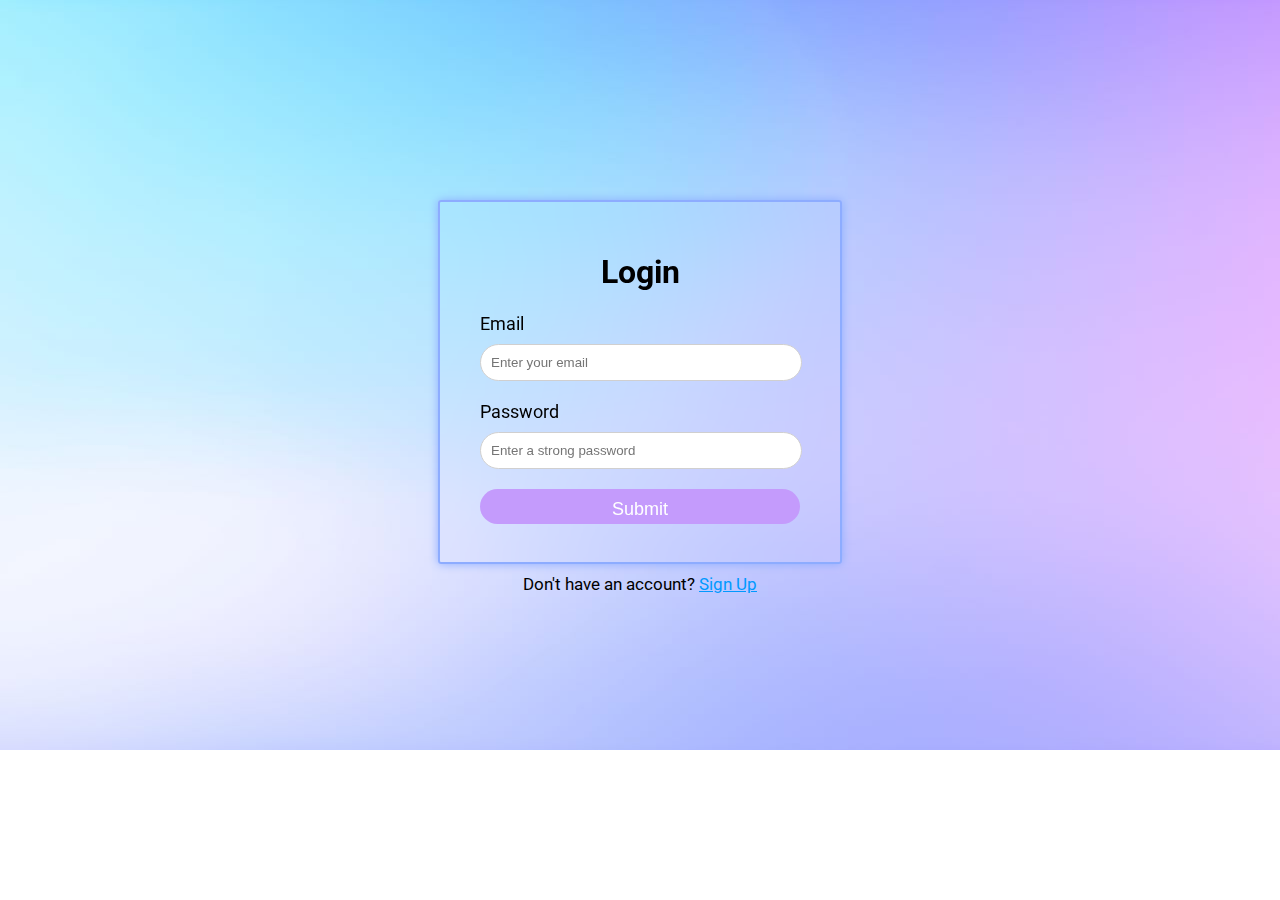
<file: index.html>
<!DOCTYPE html>
<html lang="en">
<head>
    <meta charset="UTF-8">
    <meta name="viewport" content="width=device-width, initial-scale=1.0">
    <title>Login-Page</title>
    <link rel="stylesheet" href="style.css">
    <link rel="preconnect" href="https://fonts.googleapis.com">
<link rel="preconnect" href="https://fonts.gstatic.com" crossorigin>
<link href="https://fonts.googleapis.com/css2?family=Roboto&display=swap" rel="stylesheet">
</head>
<body>
    <div class="login">
        <h1>Login</h1>
        <form>
            <label>Email</label>
            <input type="email" placeholder="Enter your email">
            <label>Password</label>
            <input type="password" placeholder="Enter a strong password">
            <input type="button" value="Submit">
        </form>
    </div>
    <p class="para-1">Don't have an account? <a href="signup.html">Sign Up</a></p>
</body>
</html>
</file>
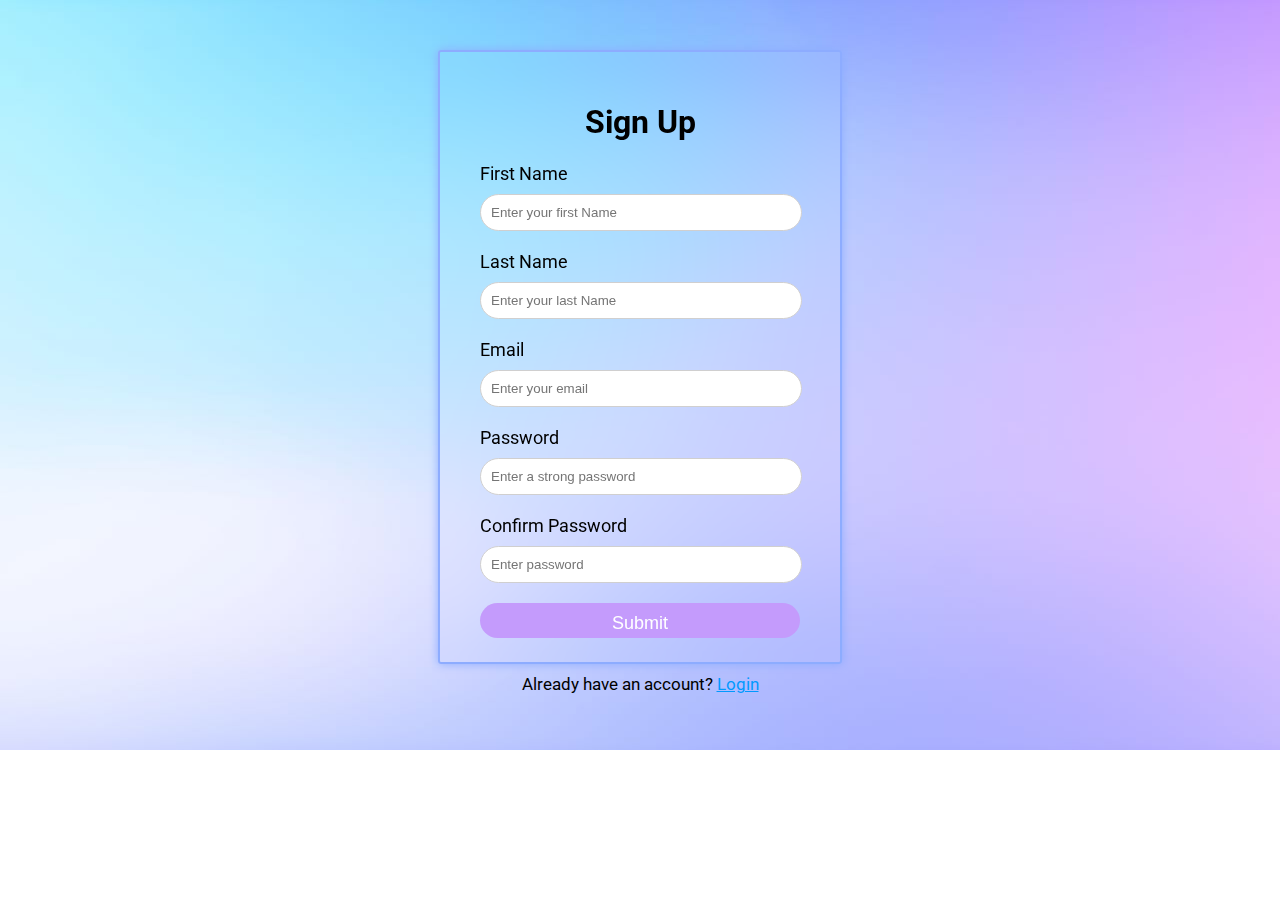
<file: signup.html>
<!DOCTYPE html>
<html lang="en">
<head>
    <meta charset="UTF-8">
    <meta name="viewport" content="width=device-width, initial-scale=1.0">
    <title>Signup-Page</title>
    <link rel="stylesheet" href="style.css">
    <link rel="preconnect" href="https://fonts.googleapis.com">
<link rel="preconnect" href="https://fonts.gstatic.com" crossorigin>
<link href="https://fonts.googleapis.com/css2?family=Roboto&display=swap" rel="stylesheet">
</head>
<body>
    <div class="signup">
        <h1>Sign Up</h1>
        <form>
            <label>First Name</label>
            <input type="text" placeholder="Enter your first Name">
            <label>Last Name</label>
            <input type="text" placeholder="Enter your last Name">
            <label>Email</label>
            <input type="email" placeholder="Enter your email">
            <label>Password</label>
            <input type="password" placeholder="Enter a strong password">
            <label>Confirm Password</label>
            <input type="password" placeholder="Enter password">
            <input type="button" value="Submit">
        </form>
    </div>
    <p class="para-1">Already have an account? <a href="index.html">Login</a></p>
</body>
</html>
</file>
<file: style.css>
body{
    background: url('bg1.jpg');
    background-repeat: no-repeat;
    background-size:  1536px 750px;;
    font-family: 'Roboto',sans-serif;
}

.signup{
    width: 360px;
    height: 550px;
    margin: auto;
    margin-top: 50px;
    background: transparent;
    border: 2px solid rgb(141, 172, 255);
    backdrop-filter: blur(20px);
    box-shadow: 0 0 10px rgb(141, 172, 255);
    padding: 30px 20px;
    border-radius: 3px;
}

.login{
    width: 360px;
    height: 300px;
    margin: auto;
    margin-top: 200px;
    border-radius: 3px;
    background: transparent;
    border: 2px solid rgb(141, 172, 255);
    backdrop-filter: blur(20px);
    box-shadow: 0 0 10px rgb(141, 172, 255);
    padding: 30px 20px;
}

h1{
    text-align: center;
}


form{
    width: 300px;
    margin-left: 20px;
}

form label{
    display: flex;
    margin-top: 20px;
    margin-bottom: 10px;
    font-size: 18px;
}

form input{
    width: 100%;
    padding: 10px;
    border: none;
    border: 1px solid rgb(208, 207, 207);
    border-radius: 20px;
    outline: none;
}

input[type="button"]{
    width: 320px;
    height: 35px;
    margin-top: 20px;
    border: none;
    background-color: #c49bfc;
    color: white;
    font-size: 18px;
    
}

.para-1{
    text-align: center;
    color: black;
    font-size: 17px;
    margin-top: 10px;
}

.para-1 a{
    color: #0099ff;
}
</file>
